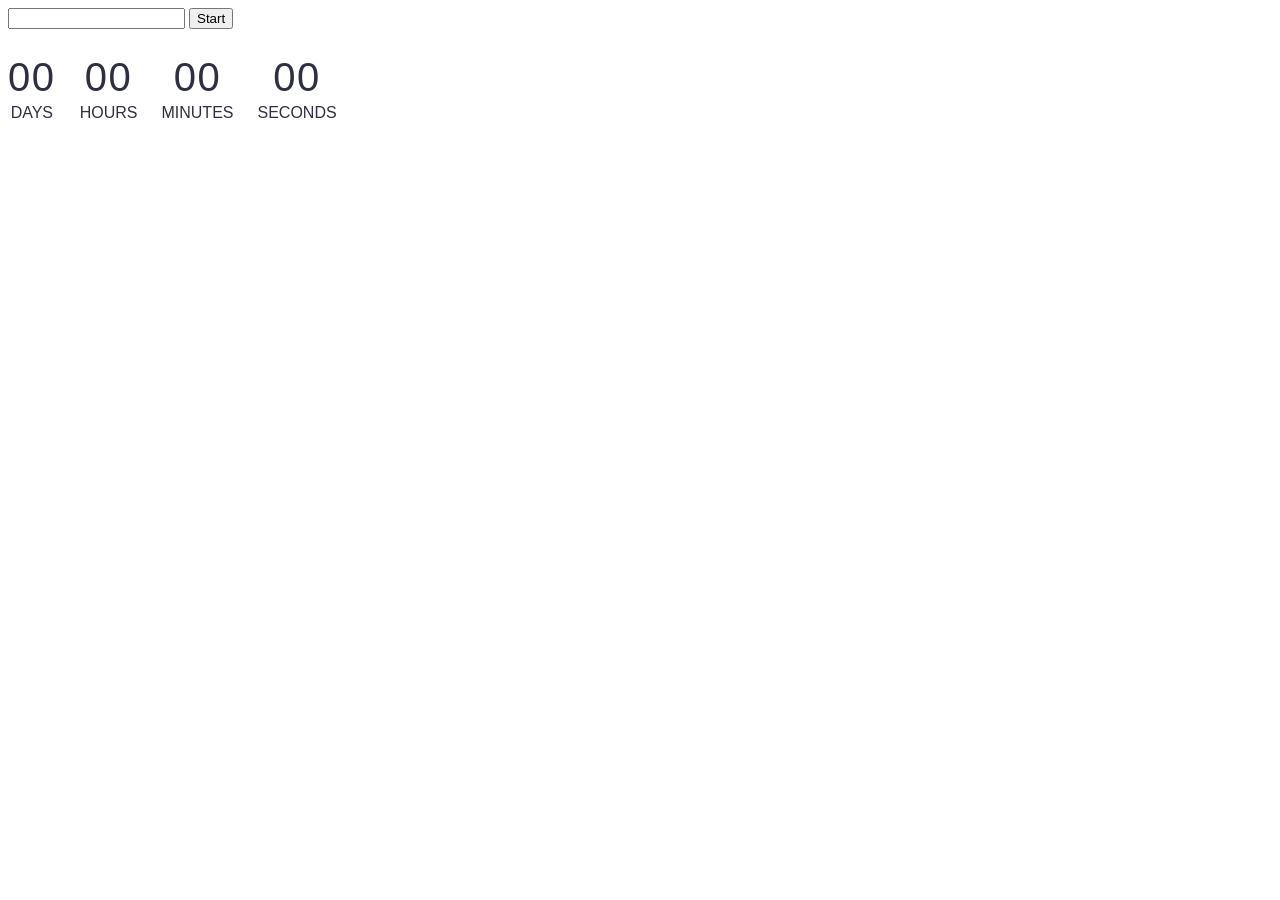
<file: src/1-timer.html>
<!DOCTYPE html>
<html lang="en">
  <head>
    <meta charset="UTF-8" />
    <meta name="viewport" content="width=device-width, initial-scale=1.0" />
    <title>Document</title>
    <link rel="stylesheet" href="./css/1-timer.css" />
  </head>
  <body>
    <main>
      <input type="text" id="datetime-picker" />
      <button type="button" data-start>Start</button>

      <div class="timer">
        <div class="field">
          <span class="value" data-days>00</span>
          <span class="label">Days</span>
        </div>
        <div class="field">
          <span class="value" data-hours>00</span>
          <span class="label">Hours</span>
        </div>
        <div class="field">
          <span class="value" data-minutes>00</span>
          <span class="label">Minutes</span>
        </div>
        <div class="field">
          <span class="value" data-seconds>00</span>
          <span class="label">Seconds</span>
        </div>
      </div>
    </main>
    <script type="module" src="./js/1-timer.js"></script>
  </body>
</html>
</file>
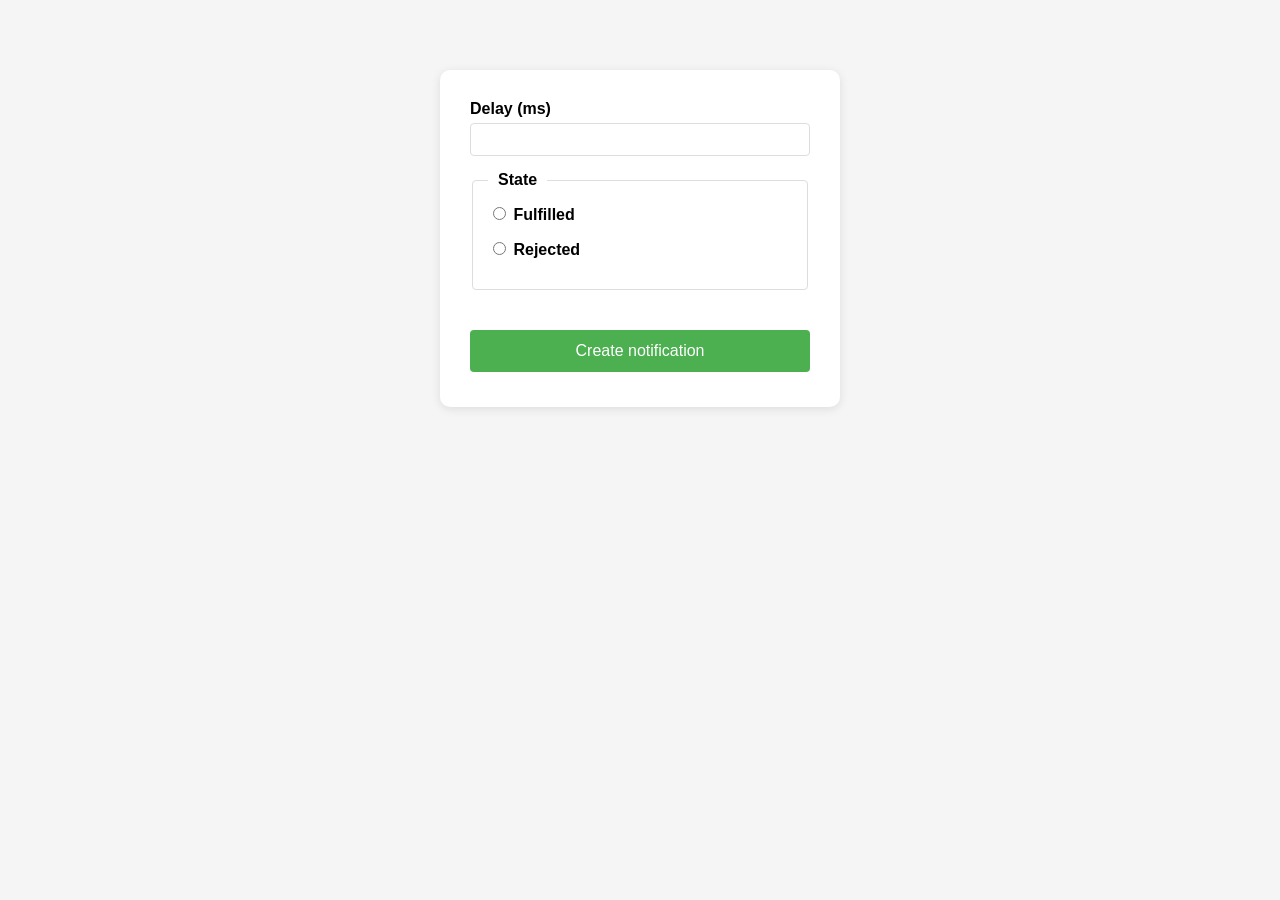
<file: src/2-snackbar.html>
<!DOCTYPE html>
<html lang="en">
  <head>
    <meta charset="UTF-8" />
    <meta http-equiv="X-UA-Compatible" content="IE=edge" />
    <meta name="viewport" content="width=device-width, initial-scale=1.0" />
    <title>Page 3</title>
    <link rel="stylesheet" href="./css/2-snackbar.css" />
  </head>
  <body>
    <main>
      <div class="container">
        <form class="form">
          <label>
            Delay (ms)
            <input type="number" name="delay" required />
          </label>

          <fieldset>
            <legend>State</legend>
            <label>
              <input type="radio" name="state" value="fulfilled" required />
              Fulfilled
            </label>
            <label>
              <input type="radio" name="state" value="rejected" required />
              Rejected
            </label>
          </fieldset>

          <button type="submit">Create notification</button>
        </form>
      </div>
    </main>
    <script type="module" src="./js/2-snackbar.js"></script>
  </body>
</html>
</file>
<file: src/css/1-timer.css>
.timer {
  display: flex;
  gap: 24px;
  justify-content: start;
  margin-top: 24px;
}
.value {
  font-family: 'Montserrat', sans-serif;
  font-size: 40px;
  line-height: 1.2;
  letter-spacing: 0.04em;
  color: #2e2f42;
  font-weight: 400;
}
.field {
  display: flex;
  flex-direction: column;
  align-items: center;
  min-width: 40px;
}

.label {
  font-family: 'Montserrat', sans-serif;
  font-size: 16px;
  line-height: 1.5;
  color: #2e2f42;
  text-transform: uppercase;
  font-weight: 400;
}
</file>
<file: src/css/2-snackbar.css>
body {
  font-family: Arial, sans-serif;
  max-width: 400px;
  margin: 50px auto;
  padding: 20px;
  background-color: #f5f5f5;
}

.form {
  background: white;
  padding: 30px;
  border-radius: 10px;
  box-shadow: 0 2px 10px rgba(0, 0, 0, 0.1);
}

label {
  display: block;
  margin-bottom: 15px;
  font-weight: bold;
}

input[type='number'] {
  width: 100%;
  padding: 8px;
  margin-top: 5px;
  border: 1px solid #ddd;
  border-radius: 4px;
  box-sizing: border-box;
}

fieldset {
  border: 1px solid #ddd;
  border-radius: 4px;
  padding: 15px;
  margin-bottom: 25px; /* Збільшений відступ після fieldset */
}

legend {
  font-weight: bold;
  padding: 0 10px;
}

button {
  background-color: #4caf50;
  color: white;
  border: none;
  padding: 12px 20px;
  border-radius: 4px;
  cursor: pointer;
  font-size: 16px;
  width: 100%;
  transition: background-color 0.3s;

  /* Відступи для кнопки */
  margin-top: 15px;
  margin-bottom: 5px;
}

button:hover {
  background-color: #45a049;
}

button:disabled {
  background-color: #cccccc;
  cursor: not-allowed;
}

/* Додатковий варіант - більше простору навколо кнопки */
.button-container {
  margin-top: 30px;
  padding-top: 10px;
  border-top: 1px solid #eee;
}
</file>
